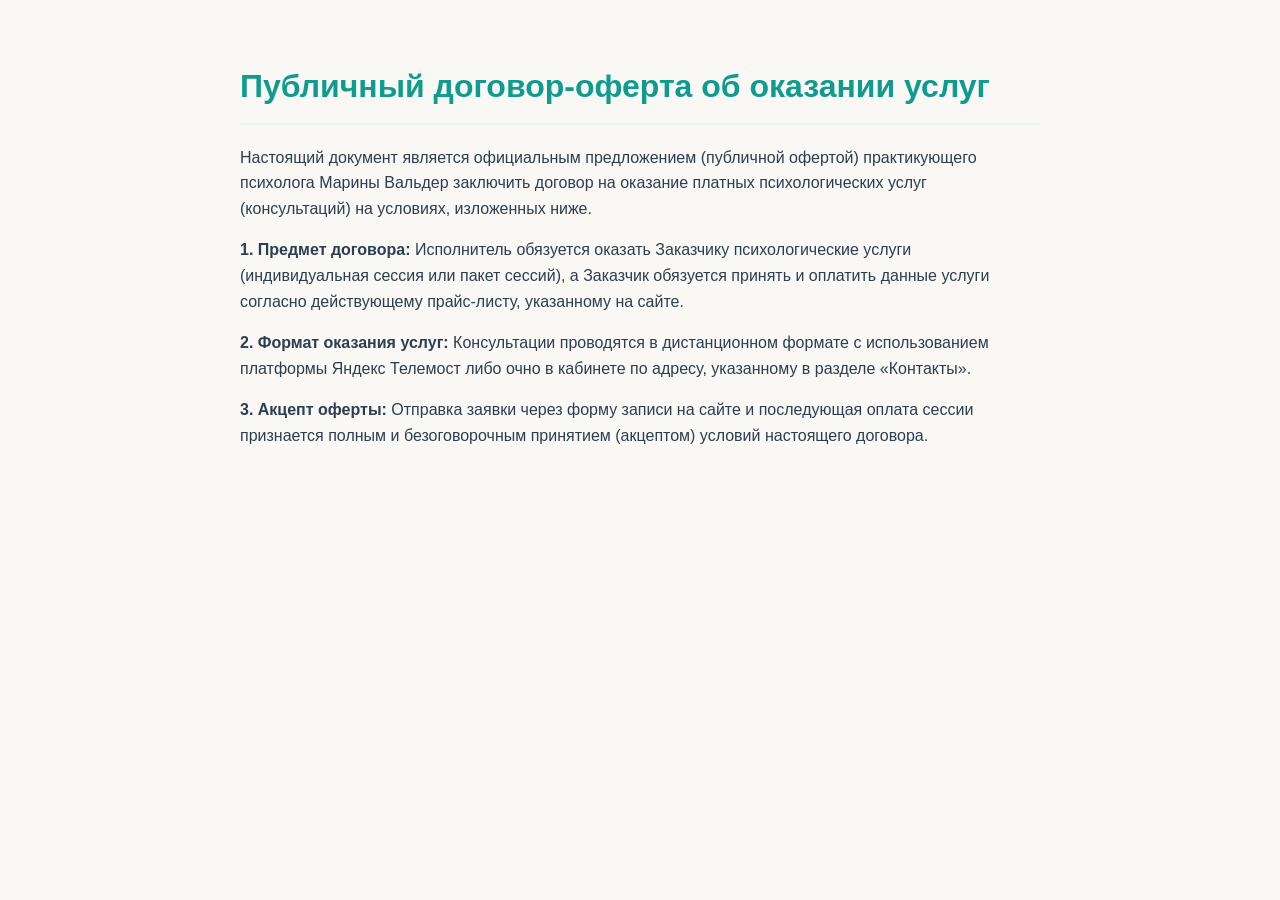
<file: psychologist_s_website/website/static/website/oferta.html>
﻿<!DOCTYPE html>
<html lang="ru">
<head>
    <meta charset="UTF-8">
    <meta name="viewport" content="width=device-width, initial-scale=1.0">
    <title>Публичная оферта</title>
</head>
<body style="font-family: 'Segoe UI', Arial, sans-serif; padding: 40px; max-width: 800px; margin: 0 auto; line-height: 1.6; color: #2c3e50; background-color: #faf8f5;">

    <h1 style="color: #0f9b8e; border-bottom: 2px solid #e6f4f1; padding-bottom: 10px; margin-bottom: 20px;">
        Публичный договор-оферта об оказании услуг
    </h1>

    <p>Настоящий документ является официальным предложением (публичной офертой) практикующего психолога Марины Вальдер заключить договор на оказание платных психологических услуг (консультаций) на условиях, изложенных ниже.</p>
    
    <p><strong>1. Предмет договора:</strong> Исполнитель обязуется оказать Заказчику психологические услуги (индивидуальная сессия или пакет сессий), а Заказчик обязуется принять и оплатить данные услуги согласно действующему прайс-листу, указанному на сайте.</p>
    
    <p><strong>2. Формат оказания услуг:</strong> Консультации проводятся в дистанционном формате с использованием платформы Яндекс Телемост либо очно в кабинете по адресу, указанному в разделе «Контакты».</p>
    
    <p><strong>3. Акцепт оферты:</strong> Отправка заявки через форму записи на сайте и последующая оплата сессии признается полным и безоговорочным принятием (акцептом) условий настоящего договора.</p>

</body>
</html>
</file>
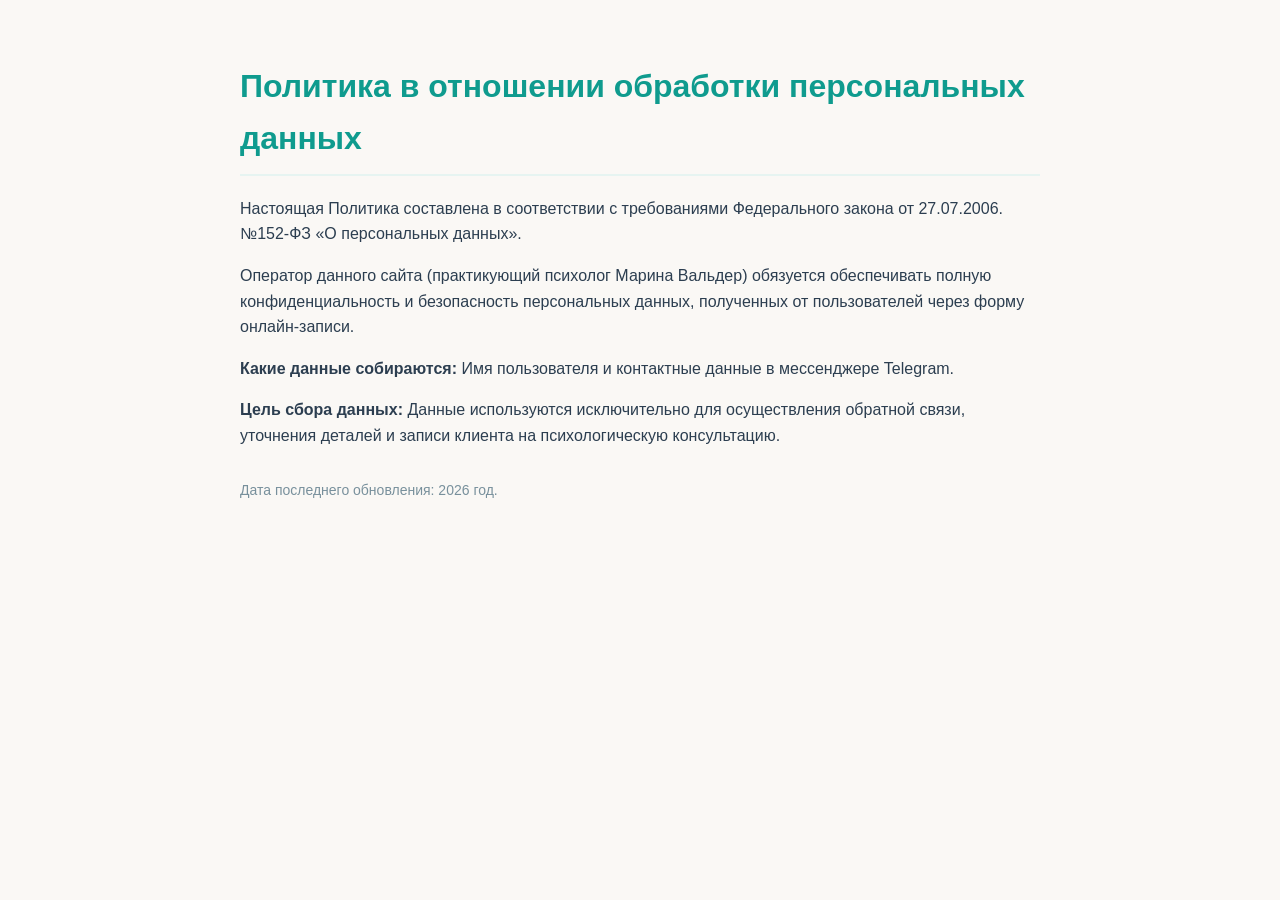
<file: psychologist_s_website/website/static/website/privacy.html>
﻿<!DOCTYPE html>
<html lang="ru">
<head>
    <meta charset="UTF-8">
    <meta name="viewport" content="width=device-width, initial-scale=1.0">
    <title>Политика конфиденциальности</title>
</head>
<body style="font-family: 'Segoe UI', Arial, sans-serif; padding: 40px; max-width: 800px; margin: 0 auto; line-height: 1.6; color: #2c3e50; background-color: #faf8f5;">
    <h1 style="color: #0f9b8e; border-bottom: 2px solid #e6f4f1; padding-bottom: 10px; margin-bottom: 20px;">
        Политика в отношении обработки персональных данных
    </h1>

    <!-- Текст соглашения -->
    <p>Настоящая Политика составлена в соответствии с требованиями Федерального закона от 27.07.2006. №152-ФЗ «О персональных данных».</p>

    <p>Оператор данного сайта (практикующий психолог Марина Вальдер) обязуется обеспечивать полную конфиденциальность и безопасность персональных данных, полученных от пользователей через форму онлайн-записи.</p>

    <p><strong>Какие данные собираются:</strong> Имя пользователя и контактные данные в мессенджере Telegram.</p>

    <p><strong>Цель сбора данных:</strong> Данные используются исключительно для осуществления обратной связи, уточнения деталей и записи клиента на психологическую консультацию.</p>

    <p style="margin-top: 30px; font-size: 14px; color: #78909c;">Дата последнего обновления: 2026 год.</p>

</body>
</html>
</file>
